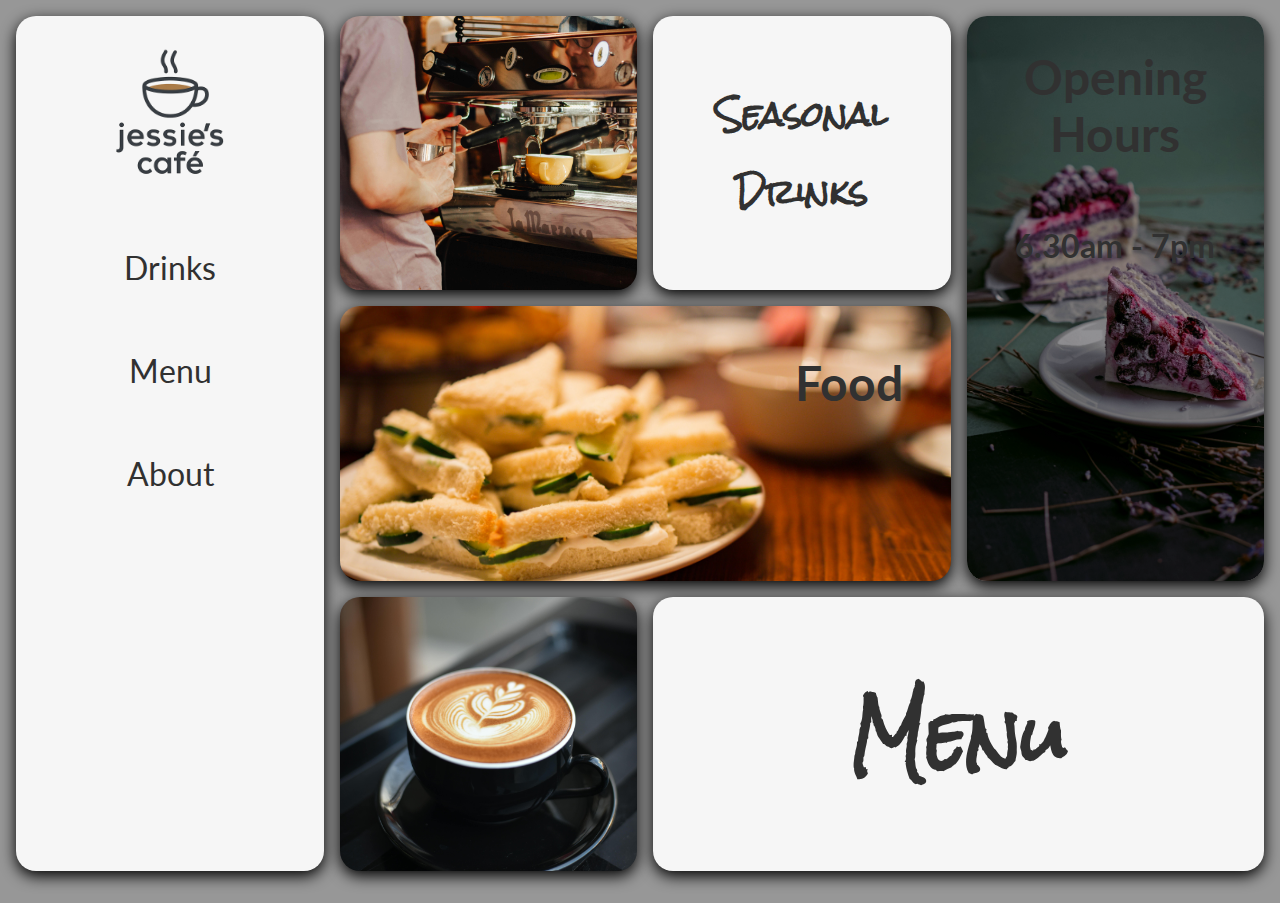
<file: index.html>
<!DOCTYPE html>
<html lang="en">
    <head>
        <meta charset="UTF-8" />
        <meta http-equiv="X-UA-Compatible" content="IE=edge" />
        <meta name="viewport" content="width=device-width, initial-scale=1.0" />
        <title>Jessie's Cafe</title>
        <link rel="stylesheet" href="styles.css" />
        <script src="main.js" defer></script>
        <script src='index.js' defer></script>
        <link href="https://fonts.googleapis.com/css2?family=Lato:ital,wght@0,100;0,300;0,400;0,700;0,900;1,100;1,300;1,400;1,700;1,900&family=Rock+Salt&display=swap" rel="stylesheet">
    </head>
    <body>
        <div class="grid-box">
         <header class="card heading desktop">
            
          
        
            <div class="heading-menu">
             <div class="logo "> <a href="index.html"></a></div>
              </div>
            <nav class="header-nav nav-bar">
              
        
                <ul>
                    <li><a href="drinks.html">Drinks</a></li>
                    <li><a href="menu.html">Menu</a></li>
                    <li><a href="about.html">About</a></li>
                </ul>
            </nav>
          
        </header>
        <main>
            <div class="desktop">
            <section class="content-grid ">
                <div class="item1 card card-index card-index-d" id="item1"></div>
                <div class="item2 card card-index card-index-d" id="item2"><a href="drinks.html">
                    <h2 class="season-drinks">Seasonal Drinks</h2> </a>
                </div>
                <div class="item3 card card-index card-index-d" id="item3">
                    <h2 class="opening-hours">Opening Hours</h2>
                    <h3 class="hours">6.30am - 7pm</h3>
                </div>
                
                <div class="item4 card card-index card-index-d" id="item4"> <a href="menu.html">
                    <h2 class="food">Food</h2> </a>
                </div>
                <div class="item6 card card- card-index-d" id="item6"> <a href="menu.html">
                    <h2 class="menu">Menu</h2> </a> 
                </div>
                <div class="item5 card card-index card-index-d" id="item5"></div>
            </section>
            </div>
            <div class="moblie">
                
            
          <div class="hamburger" >&#9776;</div>
          
          <div id="myLinks"></div>
          
        <header class="card heading ">
            <div class="heading-menu">
             <div class="logo "> <a href="index.html"></a></div>
              </div>
            <nav class="header-nav nav-bar">
              
        
                <ul>
                    <li><a href="drinks.html">Drinks</a></li>
                    <li><a href="menu.html">Menu</a></li>
                    <li><a href="about.html">About</a></li>
                </ul>
            </nav>
          
        </header>
                <section class="content-grid">
                        <div class="item1 card card-index" id="item1"></div>
                        
                        <div class="item3 card card-index" id="item3"></div>
                        <div class="item4 card card-index" id="item4"></div>
                        
                        <div class="item5 card card-index" id="item5"></div>

                        <div class="text card card-index" id="text">
                            <h2 class="opening-hours">Opening Hours</h2>
                            <h3 class="hours">6.30am - 7pm</h3>
                            <a href="drinks.html">
                            <h2 class="season-drinks">Seasonal Drinks</h2> </a>
                            <a href="menu.html">
                            <h2 class="food">Food</h2> </a>
                        </div>

                </section>
            </div>

        </main>
        <footer>

        </footer>
        </div>
    </body>
</html>
</file>
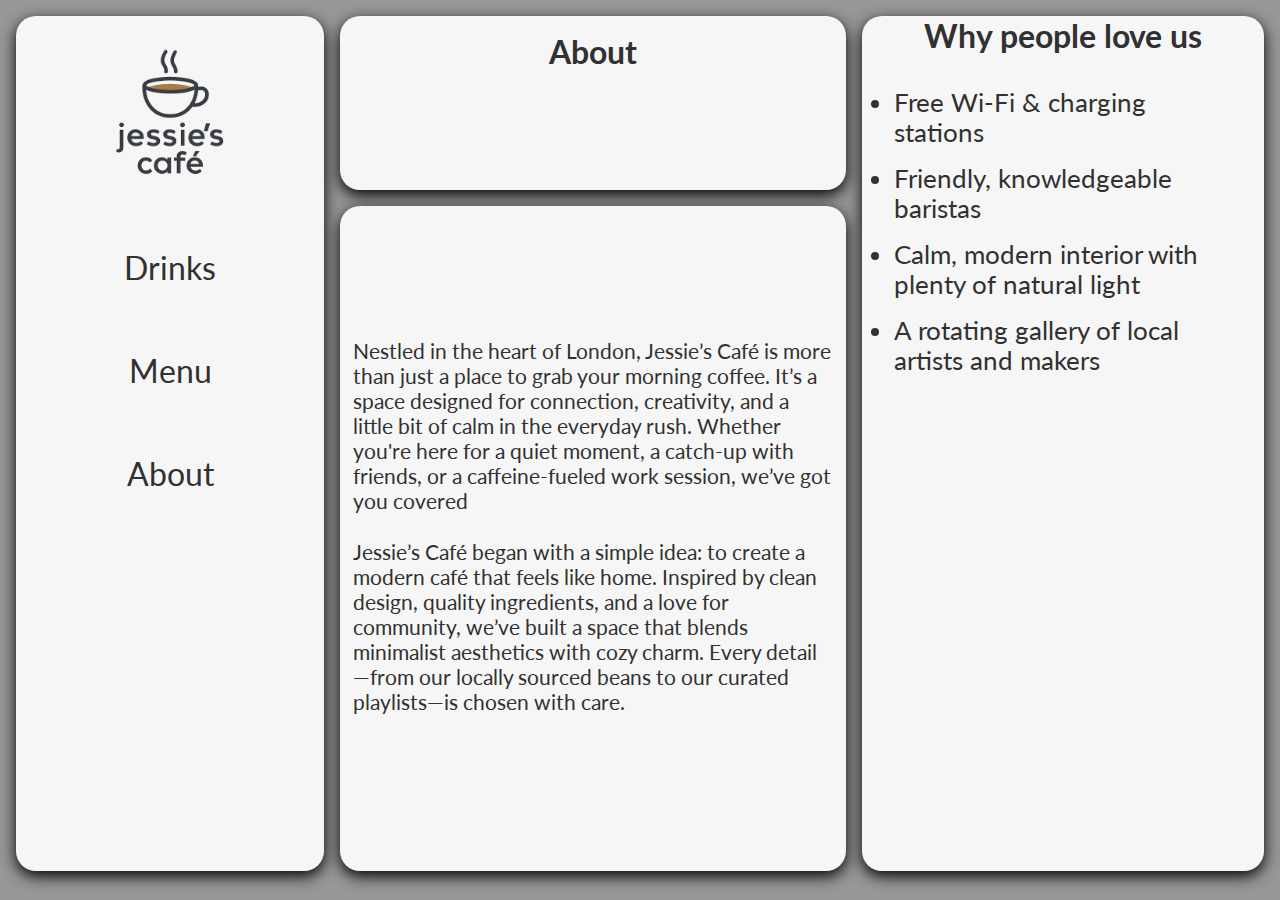
<file: about.html>
<!DOCTYPE html>
<html lang="en">
    <head><head>
        <meta charset="UTF-8" />
        <meta http-equiv="X-UA-Compatible" content="IE=edge" />
        <meta name="viewport" content="width=device-width, initial-scale=1.0" />
        <title>Jessie's Cafe</title>
        <link rel="stylesheet" href="styles.css" />
        <script src="main.js" defer></script>
        <link href="https://fonts.googleapis.com/css2?family=Lato:ital,wght@0,100;0,300;0,400;0,700;0,900;1,100;1,300;1,400;1,700;1,900&family=Rock+Salt&display=swap" rel="stylesheet">
    </head>
    <body>
        <div class="grid-box">
         <header class="card heading desktop">
            
          
        
            <div class="heading-menu">
             <div class="logo "> <a href="index.html"></a></div>
              </div>
            <nav class="header-nav nav-bar">
              
        
                <ul>
                    <li><a href="drinks.html">Drinks</a></li>
                    <li><a href="menu.html">Menu</a></li>
                    <li><a href="about.html">About</a></li>
                </ul>
            </nav>
          
        </header>
        <main>
            <section class="content-grid desktop">
                <div class="item1 card about-card" id="about1">
                    <h1>About</h1>
                </div>
                <div class="item2 card about-card" id="about2">
                    <p>Nestled in the heart of London, Jessie’s Café is more than just a place to grab your morning coffee. It’s a space designed for connection, creativity, and a little bit of calm in the everyday rush. Whether you're here for a quiet moment, a catch-up with friends, or a caffeine-fueled work session, we’ve got you covered
</p>
<p>Jessie’s Café began with a simple idea: to create a modern café that feels like home. Inspired by clean design, quality ingredients, and a love for community, we’ve built a space that blends minimalist aesthetics with cozy charm. Every detail—from our locally sourced beans to our curated playlists—is chosen with care.</p></p>
                </div>
                <div class="item3 card about-card" id="about3">
                    <h3>Why people love us</h3>
                    <ul>
                        <li>Free Wi-Fi & charging stations
                        </li>
                        <li>Friendly, knowledgeable baristas</li>
                        <li>Calm, modern interior with plenty of natural light</li>
                        <li>A rotating gallery of local artists and makers</li>                   
                    </ul>
                    
                </div>
                </section>
<div class="moblie">
           
            
          <div class="hamburger" >&#9776;</div>
          
          <div id="myLinks"></div>
          
        <header class="card heading ">
            <div class="heading-menu">
             <div class="logo "> <a href="index.html"></a></div>
              </div>
            <nav class="header-nav nav-bar">
              
        
                <ul>
                    <li><a href="drinks.html">Drinks</a></li>
                    <li><a href="menu.html">Menu</a></li>
                    <li><a href="about.html">About</a></li>
                </ul>
            </nav>
          
        </header>
                 <section class="content-grid moblie-grid  moblie">
                    <div class="about-card">
                <div class="item1 " id="about1">
                    <h1>About</h1>
                </div>
                <div class="item2 " id="about2">
                    <p>Nestled in the heart of London, Jessie’s Café is more than just a place to grab your morning coffee. It’s a space designed for connection, creativity, and a little bit of calm in the everyday rush. Whether you're here for a quiet moment, a catch-up with friends, or a caffeine-fueled work session, we’ve got you covered
</p>
<p>Jessie’s Café began with a simple idea: to create a modern café that feels like home. Inspired by clean design, quality ingredients, and a love for community, we’ve built a space that blends minimalist aesthetics with cozy charm. Every detail—from our locally sourced beans to our curated playlists—is chosen with care.</p></p>
                </div>
                <div class="item3 " id="about3">
                    <h3>Why people love us</h3>
                    <ul>
                        <li>Free Wi-Fi & charging stations
                        </li>
                        <li>Friendly, knowledgeable baristas</li>
                        <li>Calm, modern interior with plenty of natural light</li>
                        <li>A rotating gallery of local artists and makers</li>                   
                    </ul>
                    
                </div>
                </div>
                </section>
            </div>

        </footer>
        </div>
    </body>
</html>
</file>
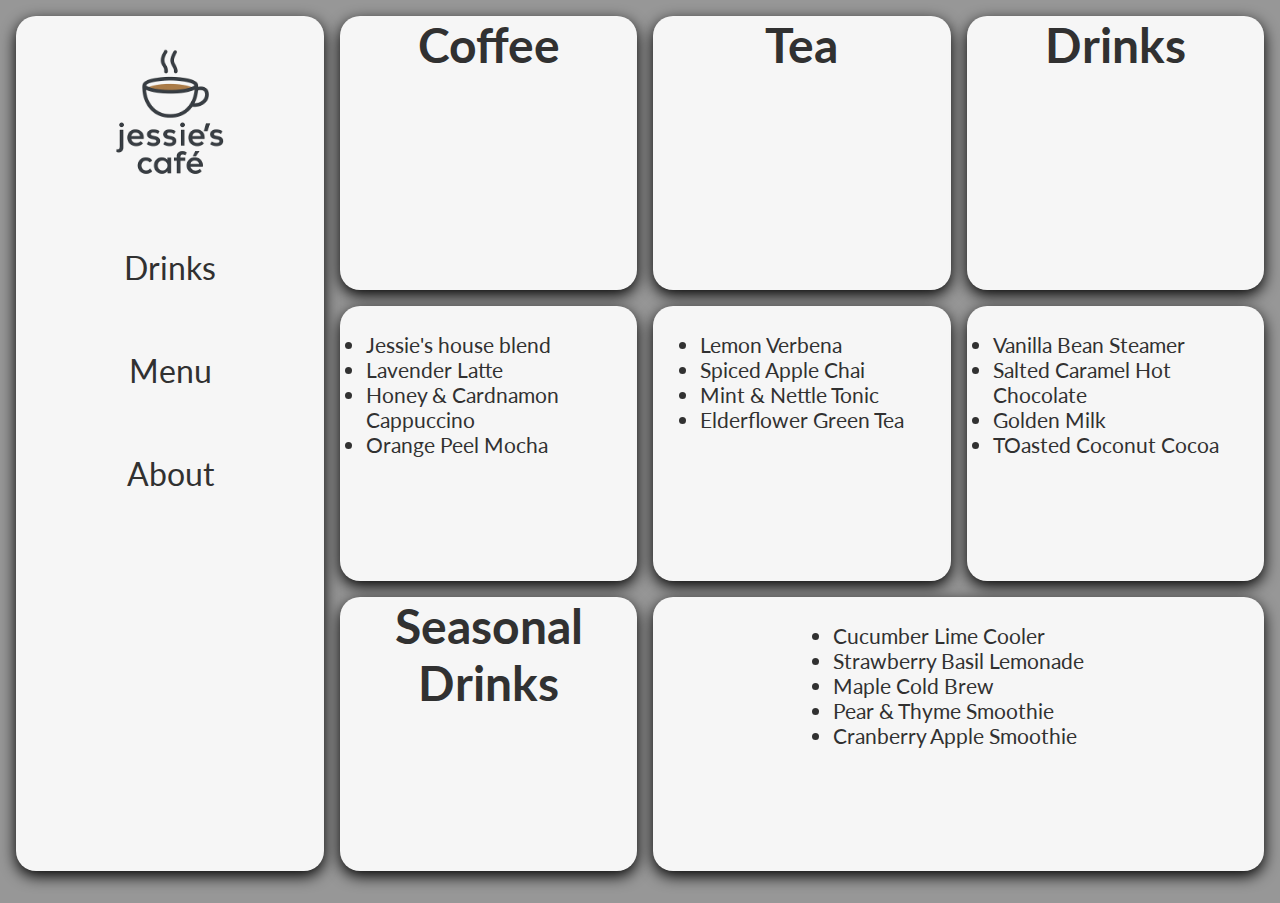
<file: drinks.html>
<!DOCTYPE html>
<html lang="en">
    <head>
        <meta charset="UTF-8" />
        <meta http-equiv="X-UA-Compatible" content="IE=edge" />
        <meta name="viewport" content="width=device-width, initial-scale=1.0" />
        <title>Jessie's Cafe</title>
        <link rel="stylesheet" href="styles.css" />
        <script src="main.js" defer></script>
        <link href="https://fonts.googleapis.com/css2?family=Lato:ital,wght@0,100;0,300;0,400;0,700;0,900;1,100;1,300;1,400;1,700;1,900&family=Rock+Salt&display=swap" rel="stylesheet">
    </head>
    <body>
        <div class="grid-box">
         <header class="card heading desktop">
            
          
        
            <div class="heading-menu">
             <div class="logo "> <a href="index.html"></a></div>
              </div>
            <nav class="header-nav nav-bar">
              
        
                <ul>
                    <li><a href="drinks.html">Drinks</a></li>
                    <li><a href="menu.html">Menu</a></li>
                    <li><a href="about.html">About</a></li>
                </ul>
            </nav>
          
        </header>
        <main>
            <section class="content-grid desktop">
              <div class="drink1 card card-drink" id="drink1">
                <h2 class="coffee">Coffee</h2>
              </div>
              <div class="drink2 card card-drink" id="drink2">
                <ul>
                    <li>Jessie's house blend</li>
                    <li>Lavender Latte</li>
                    <li>Honey & Cardnamon Cappuccino</li>
                    <li>Orange Peel Mocha</li>
                </ul>
              </div>
              <div class="drink3 card card-drink" id="drink3">
                <h2 class="tea">Tea</h2>
              </div>
              <div class="drink4 card card-drink" id="drink4">
                <ul>
                    <li>Lemon Verbena</li>
                    <li>Spiced Apple Chai</li>
                    <li>Mint & Nettle Tonic</li>
                    <li>Elderflower Green Tea</li>
                </ul>
              </div>
              <div class="drink5 card card-drink" id="drink5">
                <h2 class="other-drinks">Drinks</h2>
              </div>
              <div class="drink6 card card-drink" id="drink6">
                <ul>
                    <li>Vanilla Bean Steamer</li>
                    <li>Salted Caramel Hot Chocolate</li>
                    <li>Golden Milk</li>
                    <li>TOasted Coconut Cocoa</li>
                </ul>
              </div>

              <div class="drink7 card card-drink" id="drink7">
                <h2 class="seasonal-drinks">Seasonal Drinks</h2>
              </div>
              <div class="drink8 card card-drink" id="drink8">
                <ul>
                    <li>Cucumber Lime Cooler</li>
                    <li>Strawberry Basil Lemonade</li>
                    <li>Maple Cold Brew</li>
                    <li>Pear & Thyme Smoothie</li>
                    <li>Cranberry Apple Smoothie</li>
                </ul>
              </div>
            </section>
<div class="moblie">
         
            
          <div class="hamburger" >&#9776;</div>
          
          <div id="myLinks"></div>
          
        <header class="card heading ">
            <div class="heading-menu">
             <div class="logo "> <a href="index.html"></a></div>
              </div>
            <nav class="header-nav nav-bar">
              
        
                <ul>
                    <li><a href="drinks.html">Drinks</a></li>
                    <li><a href="menu.html">Menu</a></li>
                    <li><a href="about.html">About</a></li>
                </ul>
            </nav>
          
        </header>
            <section class="content-grid moblie-grid  moblie">
              <div class="card-drink">
              <div class="drink1" id="drink1">
                <h2 class="coffee">Coffee</h2>
              </div>
              <div class="drink2 " id="drink2">
                <ul>
                    <li>Jessie's house blend</li>
                    <li>Lavender Latte</li>
                    <li>Honey & Cardnamon Cappuccino</li>
                    <li>Orange Peel Mocha</li>
                </ul>
              </div>
              <div class="drink3 " id="drink3">
                <h2 class="tea">Tea</h2>
              </div>
              <div class="drink4 " id="drink4">
                <ul>
                    <li>Lemon Verbena</li>
                    <li>Spiced Apple Chai</li>
                    <li>Mint & Nettle Tonic</li>
                    <li>Elderflower Green Tea</li>
                </ul>
              </div>
              <div class="drink5 " id="drink5">
                <h2 class="other-drinks">Drinks</h2>
              </div>
              <div class="drink6 " id="drink6">
                <ul>
                    <li>Vanilla Bean Steamer</li>
                    <li>Salted Caramel Hot Chocolate</li>
                    <li>Golden Milk</li>
                    <li>TOasted Coconut Cocoa</li>
                </ul>
              </div>

              <div class="drink7 " id="drink7">
                <h2 class="seasonal-drinks">Seasonal Drinks</h2>
              </div>
              <div class="drink8 " id="drink8">
                <ul>
                    <li>Cucumber Lime Cooler</li>
                    <li>Strawberry Basil Lemonade</li>
                    <li>Maple Cold Brew</li>
                    <li>Pear & Thyme Smoothie</li>
                    <li>Cranberry Apple Smoothie</li>
                </ul>
              </div>
              </div>
            </section>
</div>
        </main>
        <footer>

        </footer>
        </div>
    </body>
</html>
</file>
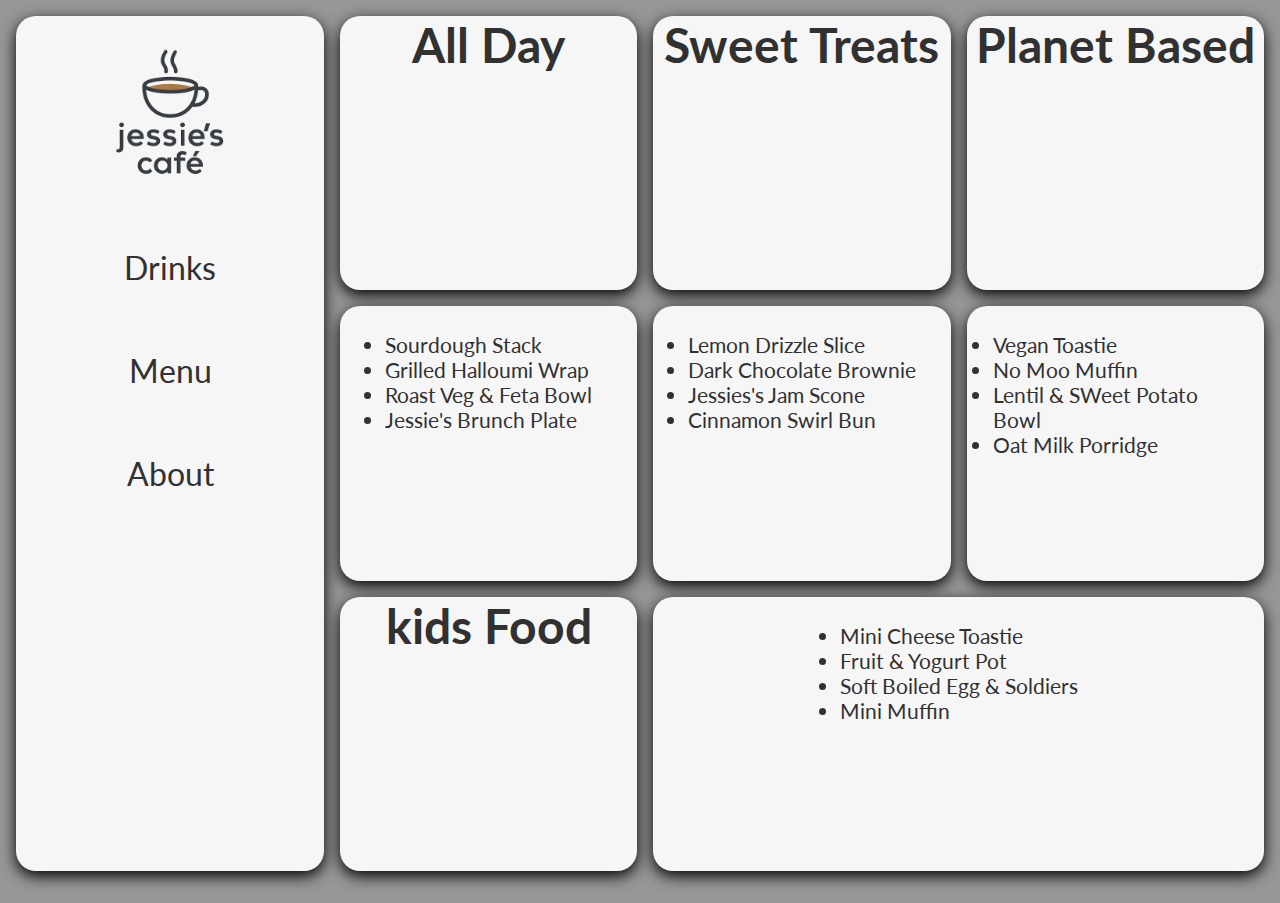
<file: menu.html>
<!DOCTYPE html>
<html lang="en">
    <head>
        <meta charset="UTF-8" />
        <meta http-equiv="X-UA-Compatible" content="IE=edge" />
        <meta name="viewport" content="width=device-width, initial-scale=1.0" />
        <title>Jessie's Cafe</title>
        <link rel="stylesheet" href="styles.css" />
        <script src="main.js" defer></script>
        <link href="https://fonts.googleapis.com/css2?family=Lato:ital,wght@0,100;0,300;0,400;0,700;0,900;1,100;1,300;1,400;1,700;1,900&family=Rock+Salt&display=swap" rel="stylesheet">
    </head>
    <body>
        <div class="grid-box">
         <header class="card heading desktop">
            
          
        
            <div class="heading-menu">
             <div class="logo "> <a href="index.html"></a></div>
              </div>
            <nav class="header-nav nav-bar">
              
        
                <ul>
                    <li><a href="drinks.html">Drinks</a></li>
                    <li><a href="menu.html">Menu</a></li>
                    <li><a href="about.html">About</a></li>
                </ul>
            </nav>
          
        </header>
        <main>
            <section class="content-grid desktop">
              <div class="menu1 card card-menu" id="menu1">
                <h2 class="All-day">All Day</h2>
              </div>
              <div class="menu2 card card-menu" id="menu2">
                <ul>
                    <li>Sourdough Stack</li>
                    <li>Grilled Halloumi Wrap</li>
                    <li>Roast Veg & Feta Bowl</li>
                    <li>Jessie's Brunch Plate</li>
                </ul>
              </div>
              <div class="menu3 card card-menu" id="menu3">
                <h2 class="Sweet-treats">Sweet Treats</h2>
              </div>
              <div class="menu4 card card-menu" id="menu4">
                <ul>
                    <li>Lemon Drizzle Slice</li>
                    <li>Dark Chocolate Brownie</li>
                    <li>Jessies's Jam Scone</li>
                    <li>Cinnamon Swirl Bun</li>
                </ul>
              </div>
              <div class="menu5 card card-menu" id="menu5">
                <h2 class="Planet-based">Planet Based</h2>
              </div>
              <div class="menu6 card card-menu" id="menu6">
                <ul>
                    <li>Vegan Toastie</li>
                    <li>No Moo Muffin</li>
                    <li>Lentil & SWeet Potato Bowl</li>
                    <li>Oat Milk Porridge</li>
                </ul>
              </div>

              <div class="menu7 card card-menu" id="menu7">
                <h2 class="kids">kids Food</h2>
              </div>
              <div class="menu8 card card-menu" id="menu8">
                <ul>
                    <li>Mini Cheese Toastie</li>
                    <li>Fruit & Yogurt Pot</li>
                    <li>Soft Boiled Egg & Soldiers</li>
                    <li>Mini Muffin</li>
                </ul>
              </div>
            </section>
<div class="moblie">       
            
          <div class="hamburger" >&#9776;</div>
          
          <div id="myLinks"></div>
          
        <header class="card heading ">
            <div class="heading-menu">
             <div class="logo "> <a href="index.html"></a></div>
              </div>
            <nav class="header-nav nav-bar">
              
        
                <ul>
                    <li><a href="drinks.html">Drinks</a></li>
                    <li><a href="menu.html">Menu</a></li>
                    <li><a href="about.html">About</a></li>
                </ul>
            </nav>
          
        </header>
            <section class="content-grid moblie-grid moblie ">
              <div class="card-menu">
              <div class="menu1 menu " id="menu1">
                <h2 class="All-day">All Day</h2>
              </div>
              <div class="menu2 menu " id="menu2">
                <ul>
                    <li>Sourdough Stack</li>
                    <li>Grilled Halloumi Wrap</li>
                    <li>Roast Veg & Feta Bowl</li>
                    <li>Jessie's Brunch Plate</li>
                </ul>
              </div>
              <div class="menu3 menu " id="menu3">
                <h2 class="Sweet-treats">Sweet Treats</h2>
              </div>
              <div class="menu4  menu" id="menu4">
                <ul>
                    <li>Lemon Drizzle Slice</li>
                    <li>Dark Chocolate Brownie</li>
                    <li>Jessies's Jam Scone</li>
                    <li>Cinnamon Swirl Bun</li>
                </ul>
              </div>
              <div class="menu5 menu" id="menu5">
                <h2 class="Planet-based">Planet Based</h2>
              </div>
              <div class="menu6 menu" id="menu6">
                <ul>
                    <li>Vegan Toastie</li>
                    <li>No Moo Muffin</li>
                    <li>Lentil & SWeet Potato Bowl</li>
                    <li>Oat Milk Porridge</li>
                </ul>
              </div>

              <div class="menu7 menu " id="menu7">
                <h2 class="kids">kids Food</h2>
              </div>
              <div class="menu8 menu" id="menu8">
                <ul>
                    <li>Mini Cheese Toastie</li>
                    <li>Fruit & Yogurt Pot</li>
                    <li>Soft Boiled Egg & Soldiers</li>
                    <li>Mini Muffin</li>
                </ul>
              </div>
              </div>
            </section>
</div>
        </main>
        <footer>

        </footer>
        </div>
    </body>
</html>
</file>
<file: styles.css>
:root {
    color-scheme: light dark;
    --main-color: #000;
    --secondary-color: #fff;
    --accent-color: #f6f6f6;
    --grey: #313131;
    --bright-colour: #38CDFF;
--dull: 005470;}

/* font*/
.rock-salt-regular {
  font-family: "Rock Salt", cursive;
  font-weight: 400;
  font-style: normal;
}


.lato-thin {
  font-family: "Lato", sans-serif;
  font-weight: 100;
  font-style: normal;
}

.lato-light {
  font-family: "Lato", sans-serif;
  font-weight: 300;
  font-style: normal;
}

.lato-regular {
  font-family: "Lato", sans-serif;
  font-weight: 400;
  font-style: normal;
}

.lato-bold {
  font-family: "Lato", sans-serif;
  font-weight: 700;
  font-style: normal;
}

.lato-black {
  font-family: "Lato", sans-serif;
  font-weight: 900;
  font-style: normal;
}

.lato-thin-italic {
  font-family: "Lato", sans-serif;
  font-weight: 100;
  font-style: italic;
}

.lato-light-italic {
  font-family: "Lato", sans-serif;
  font-weight: 300;
  font-style: italic;
}

.lato-regular-italic {
  font-family: "Lato", sans-serif;
  font-weight: 400;
  font-style: italic;
}

.lato-bold-italic {
  font-family: "Lato", sans-serif;
  font-weight: 700;
  font-style: italic;
}

.lato-black-italic {
  font-family: "Lato", sans-serif;
  font-weight: 900;
  font-style: italic;
}



* {
    
    margin: 0;
    padding: 0;
    box-sizing: border-box;
}
body {
    background-color: #979797;
    font-family: 'Lato', sans-serif;
    
}


.grid-box {
    display: grid;
    grid-template-columns: 1fr 3fr;
    
    grid-area: 'header content-grid';
    grid-gap: 1rem;
    margin: 1rem;
}
.heading {
    display: block;
}

.hamburger {
    display: none;
}
.myLinks {
    grid-row: 1 ;
}
 .logo  {
    grid-row: 2 / 4;
    background-image: url('images/jessie-cafe.png');
    background-size: contain;
    background-position: center;
    background-repeat: no-repeat;
    width: 200px;
    height: 200px;
    display:flex;
    align-items: center;
    justify-self: center;
    padding: 10px;
    cursor: pointer;
    
}

@media (prefers-color-scheme: dark) {
    .logo {
        background-image: url('images/jessie-cafe-light.PNG');
    }
    
} 
.nav-bar {
    grid-row: 4/ 6;
}

.nav-bar ul {
    display: flex;
    list-style: none;
    justify-content: space-around;
    align-items: center;
    flex-direction: column;
    @media screen  and (width > 1440px) {
        font-size: 4rem;
    }
}
 .nav-bar li {
    font-size: 2rem;
    text-decoration: none;
    color: var(--main-color);
    text-align: center; 
    padding: 2rem;
    
        
    }
 
 

a, a:hover, a:visited, a:active {
    text-decoration: none;
    color: light-dark(#313131,#f6f6f6);
}

a:hover {
    color: var(--bright-colour);
    text-decoration: underline;
}

header {
   display: grid;
   grid-template-rows: repeat(5, minmax(0, 1fr));
   height: 95vh;
   box-shadow: #000 0px 5px 15px 0px;
   border-radius: 20px;
   
}

.content-grid {
    
    height: 95vh;
    display: grid;
    grid-template-columns: repeat(9, minmax(0, 1fr));
    grid-template-rows: repeat(9, minmax(0, 1fr));
    grid-gap: 1rem;
}

#item1 {
    grid-column: 1 / 4;
    grid-row: 1 /4 ;
    background-image: url("images/coffee-maker.jpg");
    background-size: cover;
}

#item2 {
    grid-column: 4/ 7;
    grid-row: 1 / 4;
    
}

#item3 {
    grid-column: 7 / 10;
    grid-row: 1 / 7;
    background-image: url("images/cake.jpg");
    background-size: cover;
    background-color: rgba(49, 49, 49, 0.5);
    background-blend-mode: multiply;
    color: #f6f6f6;

    }


#item4 {
    grid-column: 1 / 7;
    grid-row: 4 / 7;
    background-image: url('images/sandwiches.jpg');
    background-size: cover;
    color: var(--secondary-color);
    display: flex;
    justify-content: end;
}

#item4 h2 {
    padding: 3rem;
    color: light-dark(#313131,#f6f6f6);
}

#item3 h2, #item3 h3 {
    padding: 2rem;
    color: light-dark(#313131,#f6f6f6);
    text-shadow: #000 0px 5px 15px 0px;
    
}


    




#item5 {
    grid-column: 1 / 4;
    grid-row: 7 / 10;
   background-image: url('images/latte-art.jpg');
   background-size: cover;
   
}

#item6 {
    grid-column: 4 / 10;
    grid-row: 7 / 10;
    
}

.card {
    border-radius: 20px;
    box-shadow: #000 0px 5px 15px 0px;
    background-color: light-dark(#f6f6f6, #313131);
    color: light-dark(#313131, #f6f6f6);
}

h2 {
    text-align: center;
    align-items: center;
    
    font-size: 3rem;
    justify-content: center;
}

h3 {
    text-align: center;
    align-items: center;
   text-shadow: #000 0px 5px 15px 0px;
    font-size: 2rem;
    justify-content: center;
    
}

#item5 h2 {
    display: flex; 
    justify-self: center;
    align-self: center;
    font-size: 3rem;
    text-align: center;
}

#about1 {
    grid-column: 1 / 6;
    grid-row: 1 / 3;
   
}

#about2 {
    grid-column: 1/6;
    grid-row: 3 / 11;
   display: flex;
   flex-direction: column;
}

#about2 p {
    padding: 0.8rem;
    display: flex;
    
    justify-content: center;
    align-items: center;
    font-size: 1.3rem;
    
}

#about3 {
    grid-column: 6 / 10;
    grid-row: 1 / 11;
}

#about3 ul {
    display: flex;
    flex-direction: column;
    justify-content: center;
    align-items: center;
    padding: 2rem;
    gap: 1rem;
    font-size: 1.6rem;
   
}

#about1 h1 {
    padding: 1rem;
    display: flex;
    justify-content: center;
    align-items: center;
}



.item2 h2, .item6 h2 {
    font-family: 'Rock Salt';
    display: flex;
    justify-self: center;
    align-self: center;
    padding: 2rem;
    align-items: center;
}

.item6 h2 {
    font-size: 4.5rem;
    font-kerning: 2rem;
}
.item2 h2 {
    font-size: 2rem;
    font-kerning: 2rem;
}

.item2, .item6 {
    display: flex;
    justify-content: center;
    align-items: center;
}
.about1 h1 {
    font-size: 4rem;
}

#drink1, #menu1 {
    grid-column: 1 / 4;
    grid-row: 1 / 4;
}

#drink2, #menu2 {
    grid-column: 1 / 4;
    grid-row: 4/ 7;
}

#drink3, #menu3 {
    grid-column: 4 / 7;
    grid-row: 1 / 4;
} 

#drink4, #menu4 {
    grid-column: 4 / 7;
    grid-row: 4 / 7;
}

#drink5, #menu5 {
    grid-column: 7 / 10;
    grid-row: 1 / 4;
}

#drink6, #menu6 {
    grid-column: 7 / 10;
    grid-row: 4 / 7;
}

#drink7, #menu7 {
    grid-column: 1/4;
    grid-row: 7 / 10;
}

#drink8, #menu8 {
    grid-column: 4/10;
    grid-row: 7 / 10;
}

.card-drink, .card-menu, .about-card, .card-index {
    border-radius: 20px;
    box-shadow: #000 0px 5px 15px 0px;
    background-color: light-dark (#f6f6f6, #313131);
}


.card-drink ul, .card-menu ul {
    display: flex;
    flex-direction: column;
    justify-self: center;
    padding: 1rem;
    margin: 10px;
    font-size: 1.3rem;
   
}

ul {
    color: light-dark(#313131, #f6f6f6);
}
.moblie {
    display: none;
}


/* tablet */
@media screen and (max-width: 768px) {
    .content-grid {
        grid-template-columns: repeat(9, minmax(0, 1fr));
        grid-template-rows: repeat(9, minmax(0, 1fr));
        grid-gap: 1rem;
    }

    #about2 p, #about3 ul  {
        font-size: 0.8rem;
        display: flex;
        justify-items: center;
        align-items: center;
    }

    .card-drink ul, .card-menu ul  {
        font-size: 0.8rem;
    }
}

/* mobile */
@media screen and (max-width: 480px) {
   .grid-box {
    grid-template-columns: 1fr;
   }

    .show {
        display: block;
    }
    .hamburger {
        display: flex;
        flex-direction: column;
        justify-content: flex-end;
        align-items: flex-end;
        position: absolute;
        right: 20px;
        top: 10px;
        cursor: pointer;
        z-index: 1000;
        color: #313131;
        font-weight: 900;
    }
    .heading #myLinks{
        display: none;
    }
    .heading {
        display: none;
    }

    .heading-menu {
        display: flex;
        justify-content: center;
        align-items: center;
        flex-direction: column
    }

    .logo {
    
        background-position: center;
        width: 200px;
        height: 200px;
    }
.desktop{
    display: none;
}
.moblie {
    display: block;

} 
.content-grid {
       max-width: 450px;
       max-height: 95vh;
       grid-template-columns: repeat(9, minmax(0, 1fr));
       grid-template-rows: repeat(9, minmax(0, 1fr));
    }
 #item1 {
    grid-column: 1 / 10;
    grid-row: 7 / 10;
    background-position: center;
 }
 #item3 {
    grid-column: 5 / 10;
    grid-row: 2 / 7;
    z-index: 1;
 }
 
 #item4 {
    grid-column: 1 / 6;
    grid-row: 4/ 8;
 }
 #item5 {
    grid-column: 1 / 6;
    grid-row: 1 / 4;
 }
 
 #text {
    grid-column: 3 / 8;
    grid-row: 2 / 9;
    display: flex;
    flex-direction: column;
    justify-content: center;
    align-items: center;
    background-color: rgba(49, 49, 49, 0.4);
    border-radius: 20px;
    box-shadow: rgba(0, 0, 0, 0.4) 0px 5px 15px 0px;
    color: light-dark(#313131,#f6f6f6);
    gap: 20px;
    z-index: 2;
    font-size: 1rem;
 }

 .moblie-grid {
    grid-template-columns: 1fr;
    grid-auto-rows: 1fr;
    display: flex;
    flex-direction: column;
    padding: 20px 0;
    font-size: 1rem;
    align-items: center;
    margin: 20px;
    
 }

 .card-menu, .card-drink, .about-card {
    background-color: light-dark(#f6f6f6, #313131);
    color: light-dark(#313131, #f6f6f6);
    border-radius: 20px;
    box-shadow: #000 0px 5px 15px 0px;
    padding: 20px;
    font-size: 1rem;
 }

 
 
}
</file>
